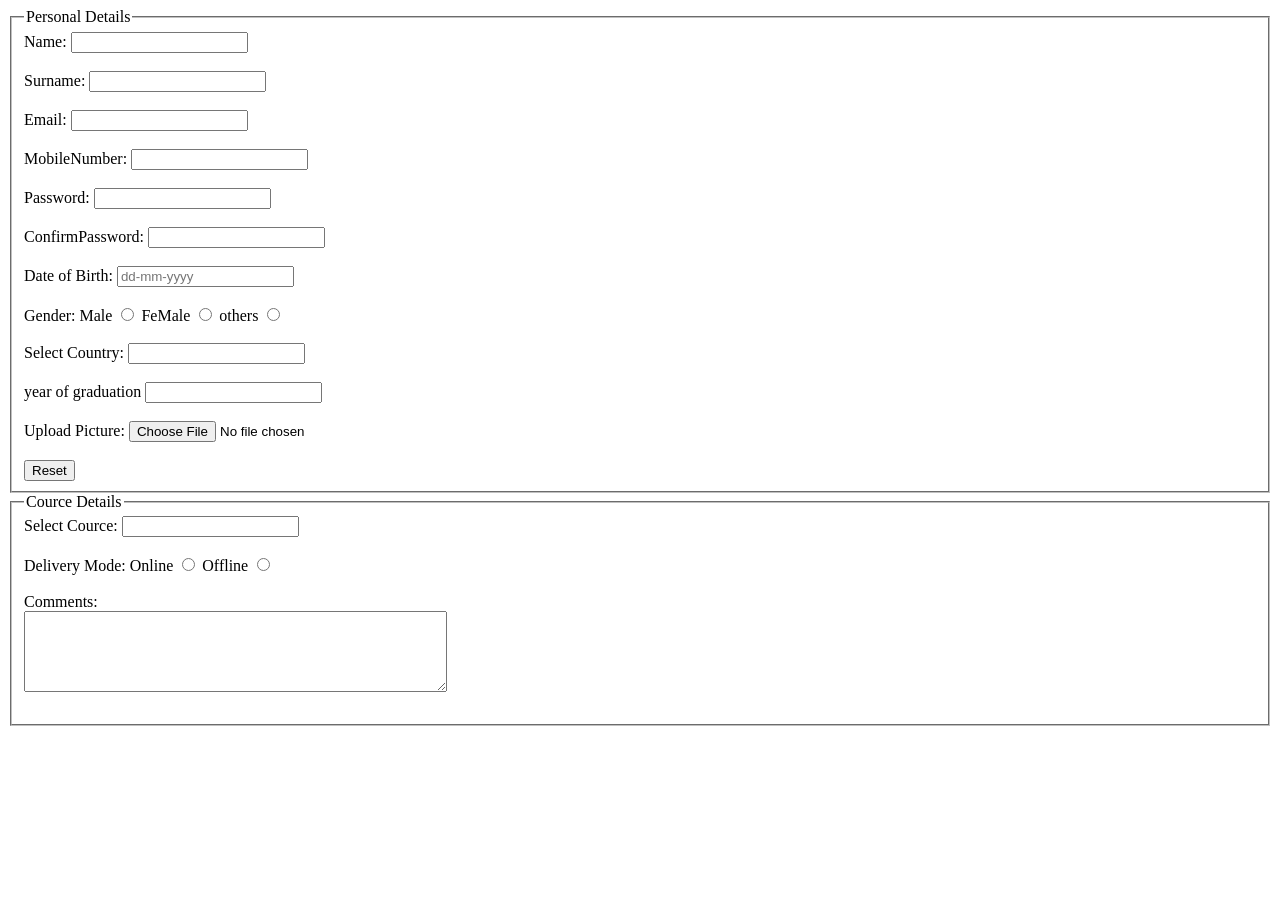
<file: index.html>
<!DOCTYPE html>
<html lang="en">
<head>
    <meta charset="UTF-8">
    <meta name="viewport" content="width=device-width, initial-scale=1.0">
    <title>Document</title>
</head>
<body>
   <fieldset>
    <legend>Personal Details</legend>

    
    <label>Name:</label>
    <input type="name" required>
    <br> 
   </br>
   <label>Surname:</label>
    <input type="surname" required>
    <br> 
   </br>
   
   <label>Email:</label>
<input type="email" name="user_email"
       autocomplete="new-password"
       required>
       <br></br>
   <label>MobileNumber:</label>
   <input type="mobilenumber"required id=""Number>
   <br> 
   </br>
   <label>Password:</label>
   <input type="password"required id=""Password>
   <br> 
   </br>
   <label>ConfirmPassword:</label>
   <input type="confirmpassword"required id=""Password>
   <br> 
</br>
   <label>Date of Birth:</label>
   <input type="text"placeholder="dd-mm-yyyy">
   <br> 
   </br>
   <label for="">Gender:</label>
   
<label for="male">Male</label>
<input type="radio" id="male" name="gender">

<label for="female">FeMale</label>
<input type="radio" id="female"name="gender">

<label for="other">others</label>
<input type="radio" id="others"name="gender">
<br>
</br>
<label for="country">Select Country:</label>      
<input type="text" list="countries">
<datalist id="countries">
    <option value="India">
    <option value="USA">
    <option value="UK">
    <option value="Australia">
    <option value="Canada">
</datalist>      
   </option> 
   <br>
   </br>
<label for="year">year of graduation</label>
<input id="year"list="years">
<datalist id="years">   
    <option value="2025">
    <option value="2026">
    <option value="2027">
    <option value="2028">
</datalist>
<br>
</br>
   <label>Upload Picture:</label>
    <input type="file">
    <br><br>

    <input type="reset">
 </fieldset>
 <fieldset>
    <legend>Cource Details</legend>
    <label for="cource">Select Cource:</label>      
<input type="text" list="cource">
<datalist id="cource">
    <option value="python">
    <option value="html">
    <option value="css">
    <option value="java">
    
</datalist>      
   </option> 
   <br>
   </br>


   <lable for="">Delivery Mode:</lable>
   
   
<label for="Online">Online</label>
<input type="radio" id="male" name="Delivery Mode">

<label for="Offline">Offline</label>
<input type="radio" id="female"name="Delivery Mode">
<br>
</br>
     <label>Comments:</label>
<br>
<textarea rows="5" cols="50"></textarea>
<br><br>
     
      </fieldset>
 
   </body>
</html>
</file>
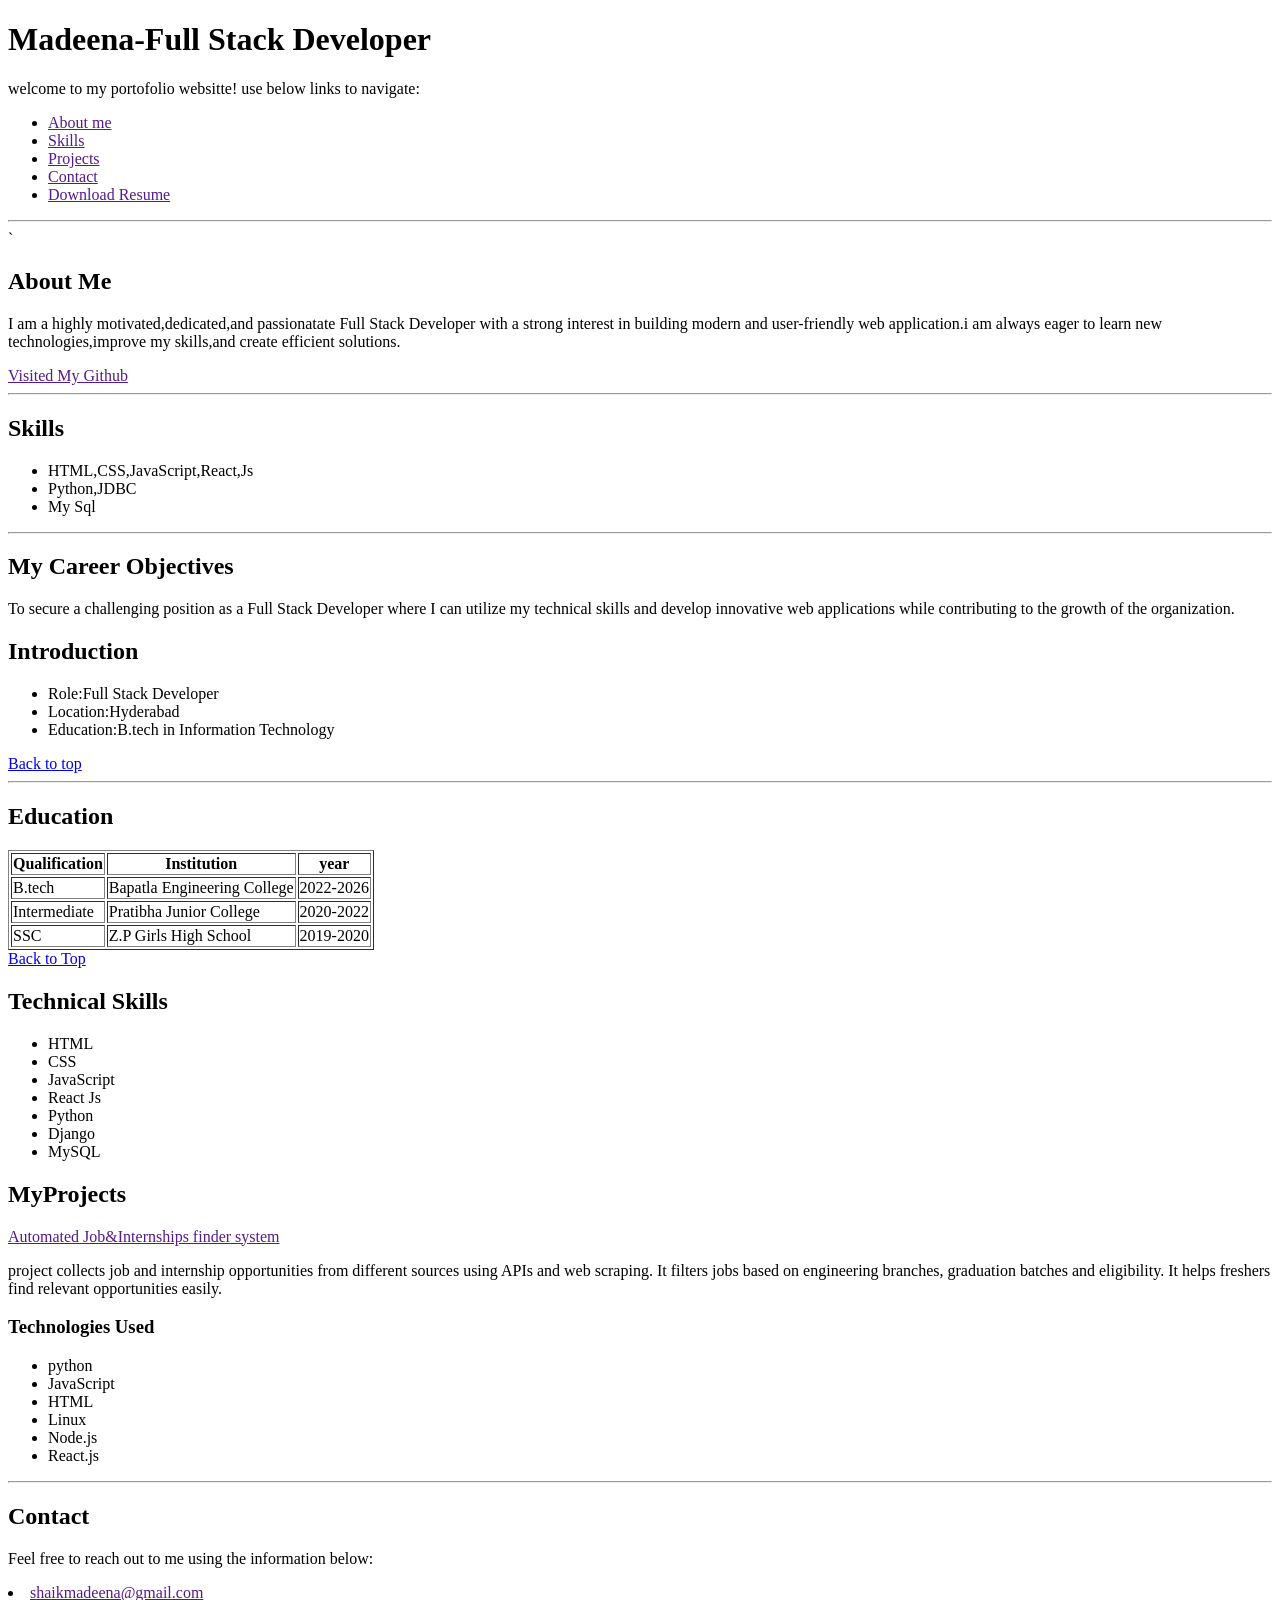
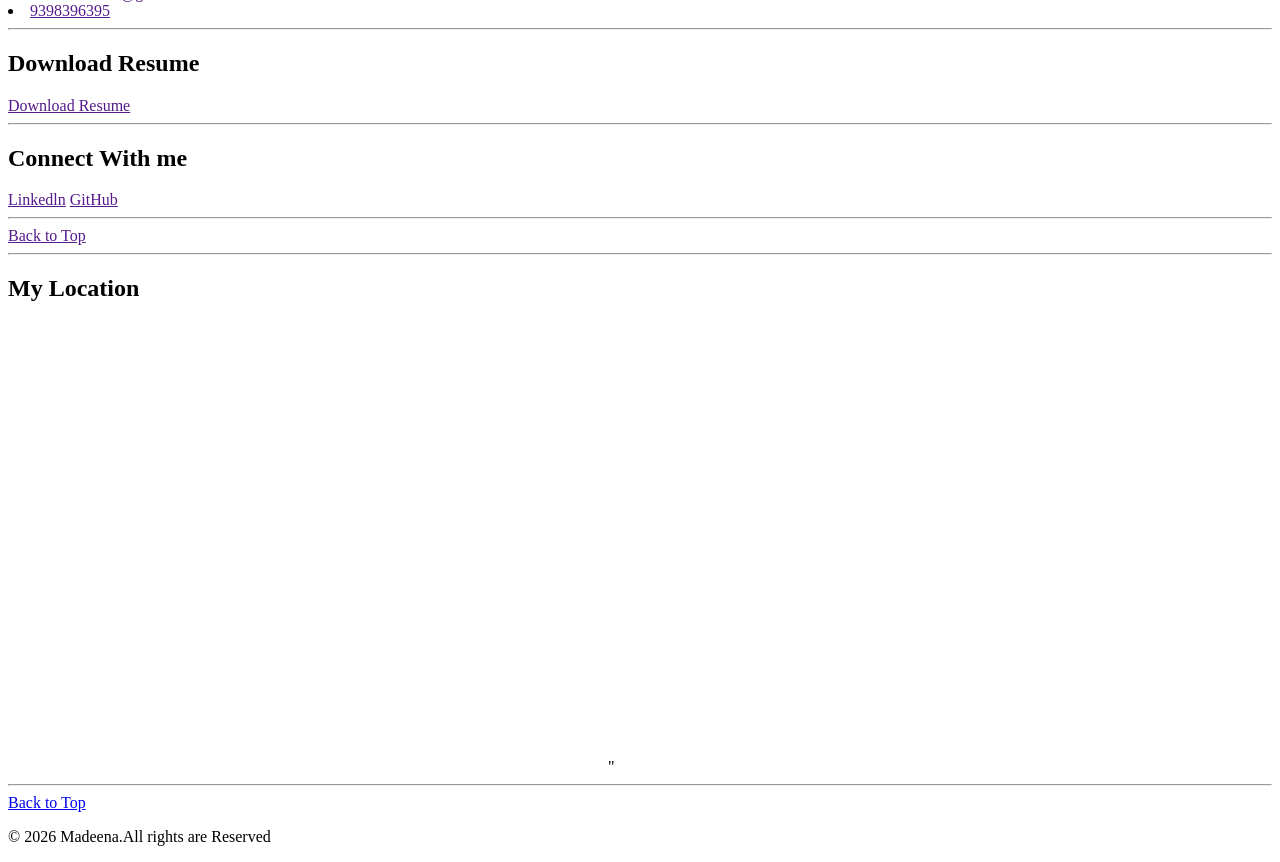
<file: day5/index.html>
<!DOCTYPE html>
<html lang="en">
<head>
    <meta charset="UTF-8">
    <meta name="viewport" content="width=device-width, initial-scale=1.0">
    <title>Document</title>
</head>
<body id="top">
    <h1>Madeena-Full Stack Developer</h1>
   
    <p>welcome to my portofolio websitte! use below links to navigate:</p>
    <ul>
        <li><a href="">About me</a></li>
        <li><a href="">Skills</a></li>
        <li><a href="">Projects</a></li>
        <li><a href="">Contact</a></li>
        <li><a href="">Download Resume</a></li>
    </ul>
    <hr>`
    <h2>About Me</h2>
    <p>I am a highly motivated,dedicated,and passionatate Full Stack Developer with a strong interest in building modern and user-friendly web application.i am always eager to learn new technologies,improve my skills,and create efficient solutions.</p>
    <a href="">Visited My Github</a>
    <hr>
    <h2>Skills</h2>
    <ul>
        <li>HTML,CSS,JavaScript,React,Js</li>
        <li>Python,JDBC</li>
        <li>My Sql</li>
    </ul>
    <hr>
    <h2>My Career Objectives</h2>
    <p>
        To secure a challenging position as a Full Stack Developer 
where I can utilize my technical skills and develop innovative 
web applications while contributing to the growth of the organization.
    </p>
    <h2>Introduction</h2>
    <ul>
        <li>Role:Full Stack Developer</li>
        <li>Location:Hyderabad</li>
        <li>Education:B.tech in Information Technology</li>
    </ul>
    <a href="#top">Back to top</a>
    <hr>
    <h2>Education</h2>
    <table border="1">
        <tr>
            <th>Qualification</th>
            <th>Institution</th>
            <th>year</th>
        </tr>
        <tr>
             <td>B.tech</td>
             <td>Bapatla Engineering College</td>
             <td>2022-2026</td>
         </tr>
         <tr>
            <td>Intermediate</td>
            <td>Pratibha Junior College</td>
            <td>2020-2022</td>
         </tr>   
         <tr>
            <td>SSC</td>
            <td>Z.P Girls High School</td>
            <td>2019-2020</td>
         </tr> 
         </table> 
         <a href="#top">Back to Top</a>
        <h2>Technical Skills</h2>
        <ul>
            <li>HTML</li>
            <li>CSS</li>
            <li>JavaScript</li>
            <li>React Js</li>
            <li>Python</li>
            <li>Django</li>
            <li>MySQL</li>
        </ul>
        <h2>MyProjects</h2>
        <a href="">Automated Job&Internships finder system</a>
        <p>project collects job and internship opportunities from different sources using APIs and web scraping. It filters jobs based on engineering branches, graduation batches and eligibility. It helps freshers find relevant opportunities easily.</p>
        <h3>Technologies Used</h3>
        <ul>
         <li>python</li>
         <li>JavaScript</li>
         <li>HTML</li>
         <li>Linux</li>
         <li>Node.js</li>
         <li>React.js</li>
         </ul>
         <hr>
    <h2>Contact</h2>
    <p>Feel free to reach out to me using the information below:</p>
    <li><a href="">shaikmadeena@gmail.com</a></li>
    <li><a href="">9398396395</a></li>
    <hr>
    <h2>Download Resume</h2>
    <a href="">Download Resume</a>
    <hr>
    <h2>Connect With me</h2>
    <a href="">Linkedln</a>
    <a href="">GitHub</a>
    <hr>
    <a href="">Back to Top</a>
    <hr>
    <h2>My Location</h2>
    
    <iframe
     src="https://www.google.com/maps/embed?pb=!1m18!1m12!1m3!1d30443.91553010361!2d78.37001646704903!3d17.484134288832454!2m3!1f0!2f0!3f0!3m2!1i1024!2i768!4f13.1!3m3!1m2!1s0x3bcb91b5be1f29c3%3A0xf5af71d23e422328!2sKukatpally%20Housing%20Board%20Colony%2C%20Kukatpally%2C%20Hyderabad%2C%20Telangana!5e0!3m2!1sen!2sin!4v1793641859296!5m2!1sen!2sin" width="600" height="450" style="border:0;" allowfullscreen="" loading="lazy" referrerpolicy="strict-origin-when-cross-origin"
     heiht="450"
     width="600">
    </iframe>"
<hr>
<a href="#top">Back to Top</a>
<p>&copy 2026 Madeena.All rights are Reserved</p>

</body>
</html>
</file>
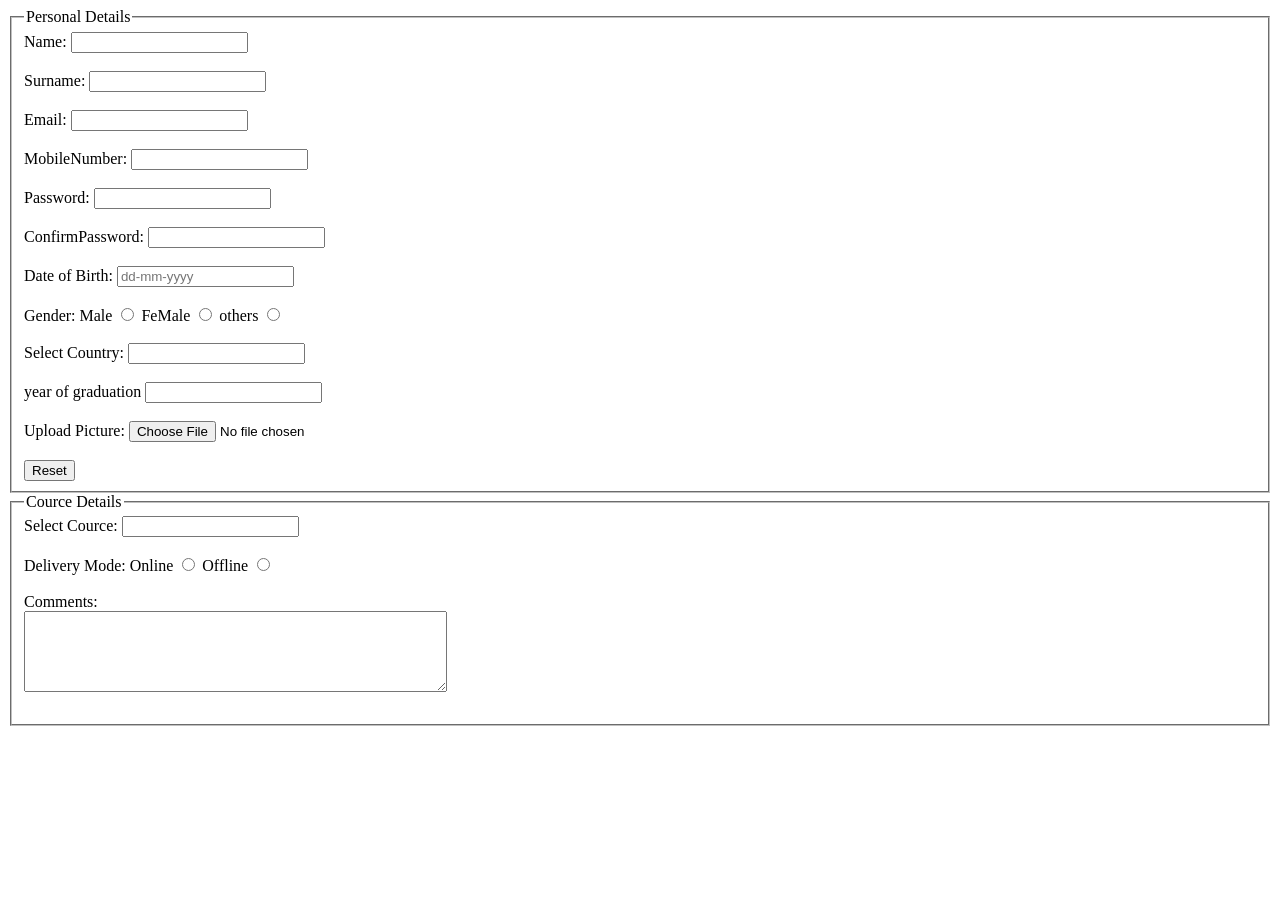
<file: day6/index.html>
<!DOCTYPE html>
<html lang="en">
<head>
    <meta charset="UTF-8">
    <meta name="viewport" content="width=device-width, initial-scale=1.0">
    <title>Document</title>
</head>
<body>
   <fieldset>
    <legend>Personal Details</legend>

    
    <label>Name:</label>
    <input type="name" required>
    <br> 
   </br>
   <label>Surname:</label>
    <input type="surname" required>
    <br> 
   </br>
   
   <label>Email:</label>
<input type="email" name="user_email"
       autocomplete="new-password"
       required>
       <br></br>
   <label>MobileNumber:</label>
   <input type="mobilenumber"required id=""Number>
   <br> 
   </br>
   <label>Password:</label>
   <input type="password"required id=""Password>
   <br> 
   </br>
   <label>ConfirmPassword:</label>
   <input type="confirmpassword"required id=""Password>
   <br> 
</br>
   <label>Date of Birth:</label>
   <input type="text"placeholder="dd-mm-yyyy">
   <br> 
   </br>
   <label for="">Gender:</label>
   
<label for="male">Male</label>
<input type="radio" id="male" name="gender">

<label for="female">FeMale</label>
<input type="radio" id="female"name="gender">

<label for="other">others</label>
<input type="radio" id="others"name="gender">
<br>
</br>
<label for="country">Select Country:</label>      
<input type="text" list="countries">
<datalist id="countries">
    <option value="India">
    <option value="USA">
    <option value="UK">
    <option value="Australia">
    <option value="Canada">
</datalist>      
   </option> 
   <br>
   </br>
<label for="year">year of graduation</label>
<input id="year"list="years">
<datalist id="years">   
    <option value="2025">
    <option value="2026">
    <option value="2027">
    <option value="2028">
</datalist>
<br>
</br>
   <label>Upload Picture:</label>
    <input type="file">
    <br><br>

    <input type="reset">
 </fieldset>
 <fieldset>
    <legend>Cource Details</legend>
    <label for="cource">Select Cource:</label>      
<input type="text" list="cource">
<datalist id="cource">
    <option value="python">
    <option value="html">
    <option value="css">
    <option value="java">
    
</datalist>      
   </option> 
   <br>
   </br>


   <lable for="">Delivery Mode:</lable>
   
   
<label for="Online">Online</label>
<input type="radio" id="male" name="Delivery Mode">

<label for="Offline">Offline</label>
<input type="radio" id="female"name="Delivery Mode">
<br>
</br>
     <label>Comments:</label>
<br>
<textarea rows="5" cols="50"></textarea>
<br><br>
     
      </fieldset>
 
   </body>
</html>
</file>
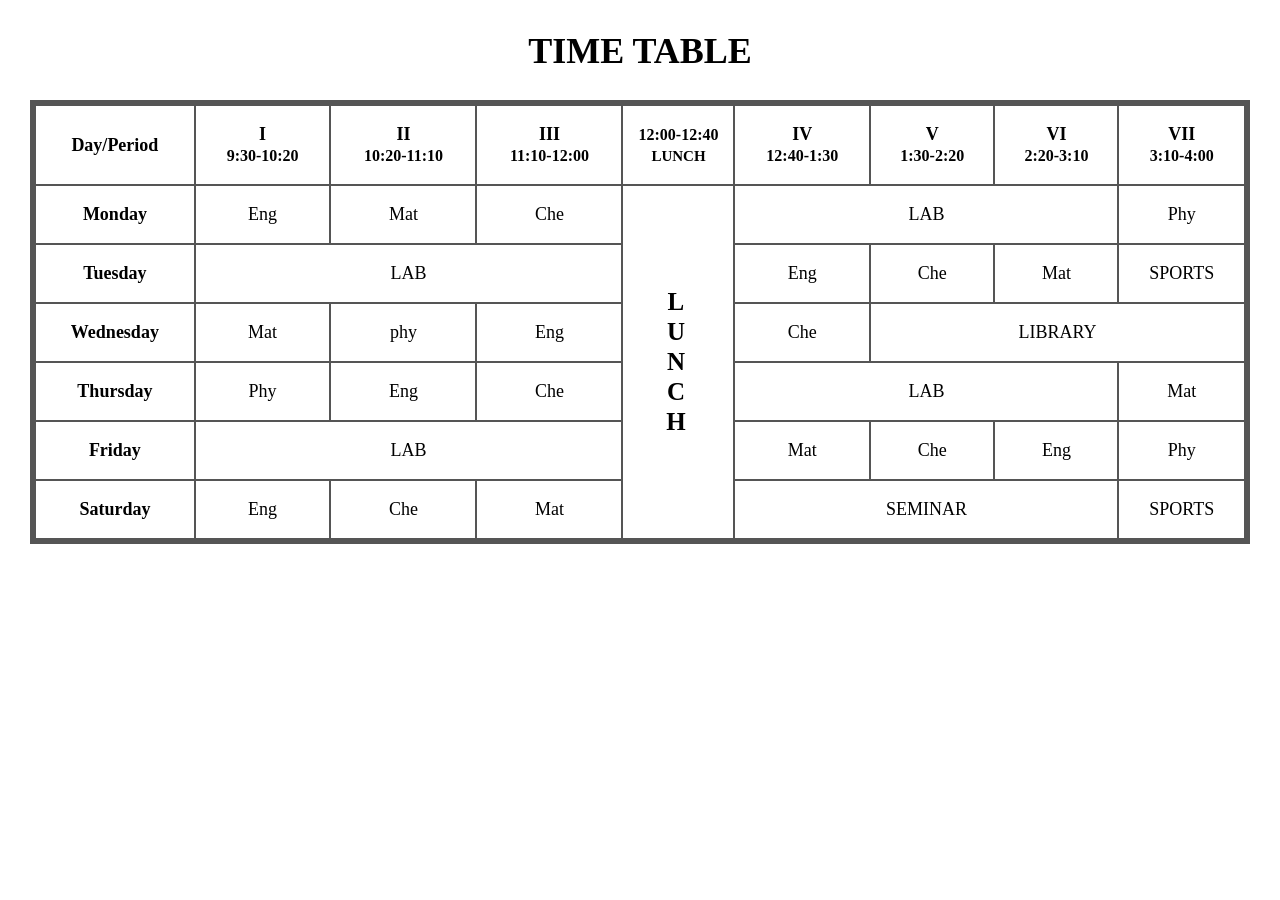
<file: table.html>
<!DOCTYPE html>
<html lang="en">
<head>
    <meta charset="UTF-8">
    <meta name="viewport" content="width=device-width, initial-scale=1.0">
    <title>Time Table</title>

    <style>
        body {
            font-family: "Times New Roman", serif;
            background-color: white;
            margin: 30px;
        }

        h1 {
            text-align: center;
            font-size: 36px;
            margin-bottom: 28px;
        }

        .table-container {
            width: 100%;
            overflow-x: auto;
        }

        table {
            width: 100%;
            min-width: 1050px;
            border-collapse: collapse;
            border: 6px solid #555;
            text-align: center;
        }

        th, td {
            border: 2px solid #555;
            padding: 18px 10px;
            font-size: 18px;
        }

        th {
            font-weight: bold;
        }

        .day {
            font-weight: bold;
            white-space: nowrap;
        }

        .lunch {
            font-size: 25px;
            font-weight: bold;
            letter-spacing: 5px;
            padding: 10px;
            width: 90px;
        }

        .lunch span {
            display: inline-block;
            line-height: 1.2;
        }

        .lab, .library, .seminar, .sports {
            font-weight: normal;
        }

        .time {
            font-size: 16px;
            white-space: nowrap;
        }

        @media (max-width: 600px) {
            body {
                margin: 10px;
            }

            h1 {
                font-size: 28px;
            }
        }
    </style>
</head>

<body>

    <h1>TIME TABLE</h1>

    <div class="table-container">
        <table>
            <thead>
                <tr>
                    <th>Day/Period</th>
                    <th>I<br><span class="time">9:30-10:20</span></th>
                    <th>II<br><span class="time">10:20-11:10</span></th>
                    <th>III<br><span class="time">11:10-12:00</span></th>
                    <th>
                        <span class="time">12:00-12:40</span><br>
                        <small>LUNCH</small>
                    </th>
                    <th>IV<br><span class="time">12:40-1:30</span></th>
                    <th>V<br><span class="time">1:30-2:20</span></th>
                    <th>VI<br><span class="time">2:20-3:10</span></th>
                    <th>VII<br><span class="time">3:10-4:00</span></th>
                </tr>
            </thead>

            <tbody>
                <!-- MONDAY -->
                <tr>
                    <td class="day">Monday</td>
                    <td>Eng</td>
                    <td>Mat</td>
                    <td>Che</td>
                    <td class="lunch" rowspan="6">
                        <span>L<br>U<br>N<br>C<br>H</span>
                    </td>
                    <td class="lab" colspan="3">LAB</td>
                    <td>Phy</td>
                </tr>

                <!-- TUESDAY -->
                <tr>
                    <td class="day">Tuesday</td>
                    <td class="lab" colspan="3">LAB</td>
                    <td>Eng</td>
                    <td>Che</td>
                    <td>Mat</td>
                    <td class="sports">SPORTS</td>
                </tr>

                <!-- WEDNESDAY -->
                <tr>
                    <td class="day">Wednesday</td>
                    <td>Mat</td>
                    <td>phy</td>
                    <td>Eng</td>
                    <td>Che</td>
                    <td class="library" colspan="3">LIBRARY</td>
                </tr>

                <!-- THURSDAY -->
                <tr>
                    <td class="day">Thursday</td>
                    <td>Phy</td>
                    <td>Eng</td>
                    <td>Che</td>
                    <td class="lab" colspan="3">LAB</td>
                    <td>Mat</td>
                </tr>

                <!-- FRIDAY -->
                <tr>
                    <td class="day">Friday</td>
                    <td class="lab" colspan="3">LAB</td>
                    <td>Mat</td>
                    <td>Che</td>
                    <td>Eng</td>
                    <td>Phy</td>
                </tr>

                <!-- SATURDAY -->
                <tr>
                    <td class="day">Saturday</td>
                    <td>Eng</td>
                    <td>Che</td>
                    <td>Mat</td>
                    <td class="seminar" colspan="3">SEMINAR</td>
                    <td class="sports">SPORTS</td>
                </tr>
            </tbody>
        </table>
    </div>

</body>
</html>
</file>
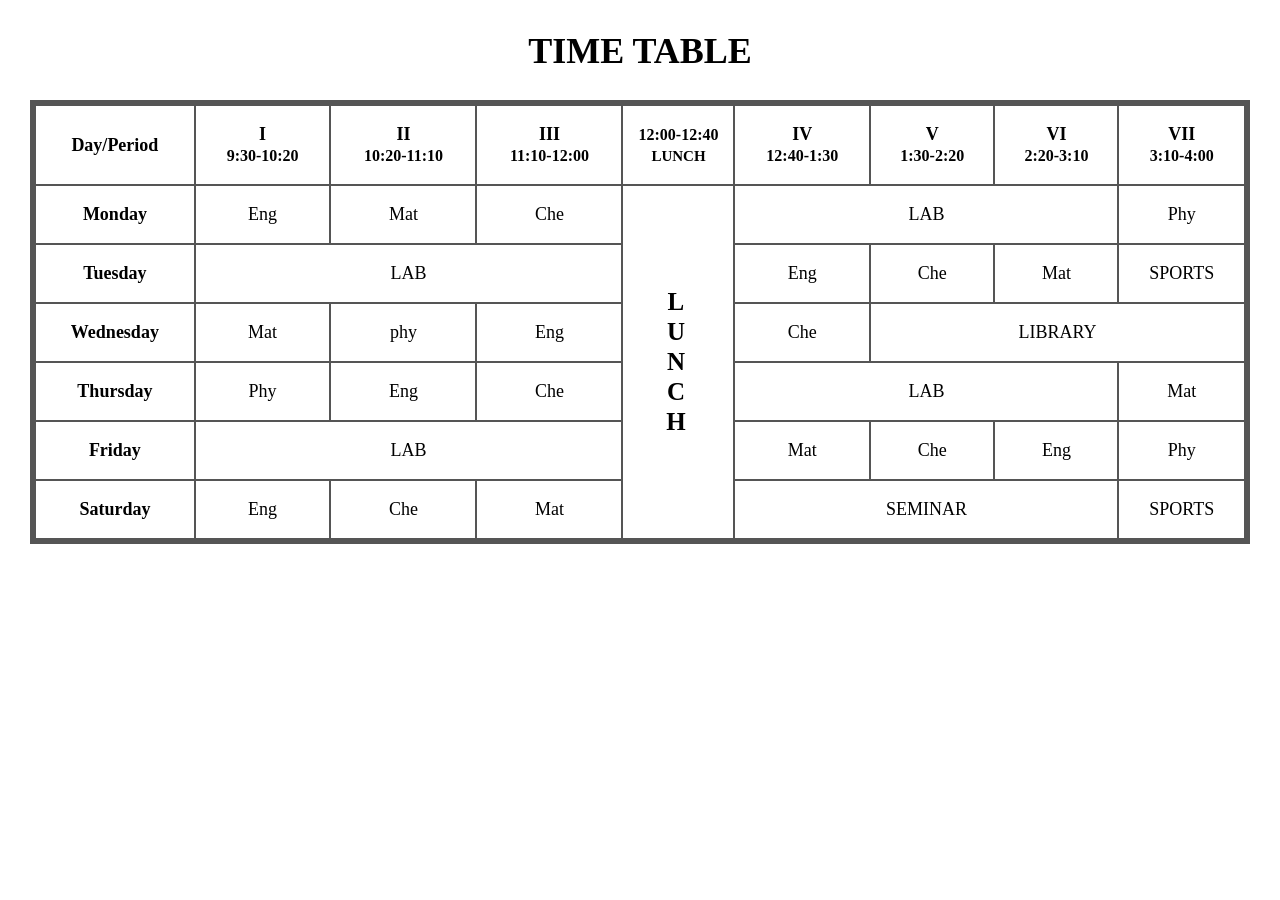
<file: day3/table.html>
<!DOCTYPE html>
<html lang="en">
<head>
    <meta charset="UTF-8">
    <meta name="viewport" content="width=device-width, initial-scale=1.0">
    <title>Time Table</title>

    <style>
        body {
            font-family: "Times New Roman", serif;
            background-color: white;
            margin: 30px;
        }

        h1 {
            text-align: center;
            font-size: 36px;
            margin-bottom: 28px;
        }

        .table-container {
            width: 100%;
            overflow-x: auto;
        }

        table {
            width: 100%;
            min-width: 1050px;
            border-collapse: collapse;
            border: 6px solid #555;
            text-align: center;
        }

        th, td {
            border: 2px solid #555;
            padding: 18px 10px;
            font-size: 18px;
        }

        th {
            font-weight: bold;
        }

        .day {
            font-weight: bold;
            white-space: nowrap;
        }

        .lunch {
            font-size: 25px;
            font-weight: bold;
            letter-spacing: 5px;
            padding: 10px;
            width: 90px;
        }

        .lunch span {
            display: inline-block;
            line-height: 1.2;
        }

        .lab, .library, .seminar, .sports {
            font-weight: normal;
        }

        .time {
            font-size: 16px;
            white-space: nowrap;
        }

        @media (max-width: 600px) {
            body {
                margin: 10px;
            }

            h1 {
                font-size: 28px;
            }
        }
    </style>
</head>

<body>

    <h1>TIME TABLE</h1>

    <div class="table-container">
        <table>
            <thead>
                <tr>
                    <th>Day/Period</th>
                    <th>I<br><span class="time">9:30-10:20</span></th>
                    <th>II<br><span class="time">10:20-11:10</span></th>
                    <th>III<br><span class="time">11:10-12:00</span></th>
                    <th>
                        <span class="time">12:00-12:40</span><br>
                        <small>LUNCH</small>
                    </th>
                    <th>IV<br><span class="time">12:40-1:30</span></th>
                    <th>V<br><span class="time">1:30-2:20</span></th>
                    <th>VI<br><span class="time">2:20-3:10</span></th>
                    <th>VII<br><span class="time">3:10-4:00</span></th>
                </tr>
            </thead>

            <tbody>
                <!-- MONDAY -->
                <tr>
                    <td class="day">Monday</td>
                    <td>Eng</td>
                    <td>Mat</td>
                    <td>Che</td>
                    <td class="lunch" rowspan="6">
                        <span>L<br>U<br>N<br>C<br>H</span>
                    </td>
                    <td class="lab" colspan="3">LAB</td>
                    <td>Phy</td>
                </tr>

                <!-- TUESDAY -->
                <tr>
                    <td class="day">Tuesday</td>
                    <td class="lab" colspan="3">LAB</td>
                    <td>Eng</td>
                    <td>Che</td>
                    <td>Mat</td>
                    <td class="sports">SPORTS</td>
                </tr>

                <!-- WEDNESDAY -->
                <tr>
                    <td class="day">Wednesday</td>
                    <td>Mat</td>
                    <td>phy</td>
                    <td>Eng</td>
                    <td>Che</td>
                    <td class="library" colspan="3">LIBRARY</td>
                </tr>

                <!-- THURSDAY -->
                <tr>
                    <td class="day">Thursday</td>
                    <td>Phy</td>
                    <td>Eng</td>
                    <td>Che</td>
                    <td class="lab" colspan="3">LAB</td>
                    <td>Mat</td>
                </tr>

                <!-- FRIDAY -->
                <tr>
                    <td class="day">Friday</td>
                    <td class="lab" colspan="3">LAB</td>
                    <td>Mat</td>
                    <td>Che</td>
                    <td>Eng</td>
                    <td>Phy</td>
                </tr>

                <!-- SATURDAY -->
                <tr>
                    <td class="day">Saturday</td>
                    <td>Eng</td>
                    <td>Che</td>
                    <td>Mat</td>
                    <td class="seminar" colspan="3">SEMINAR</td>
                    <td class="sports">SPORTS</td>
                </tr>
            </tbody>
        </table>
    </div>

</body>
</html>
</file>
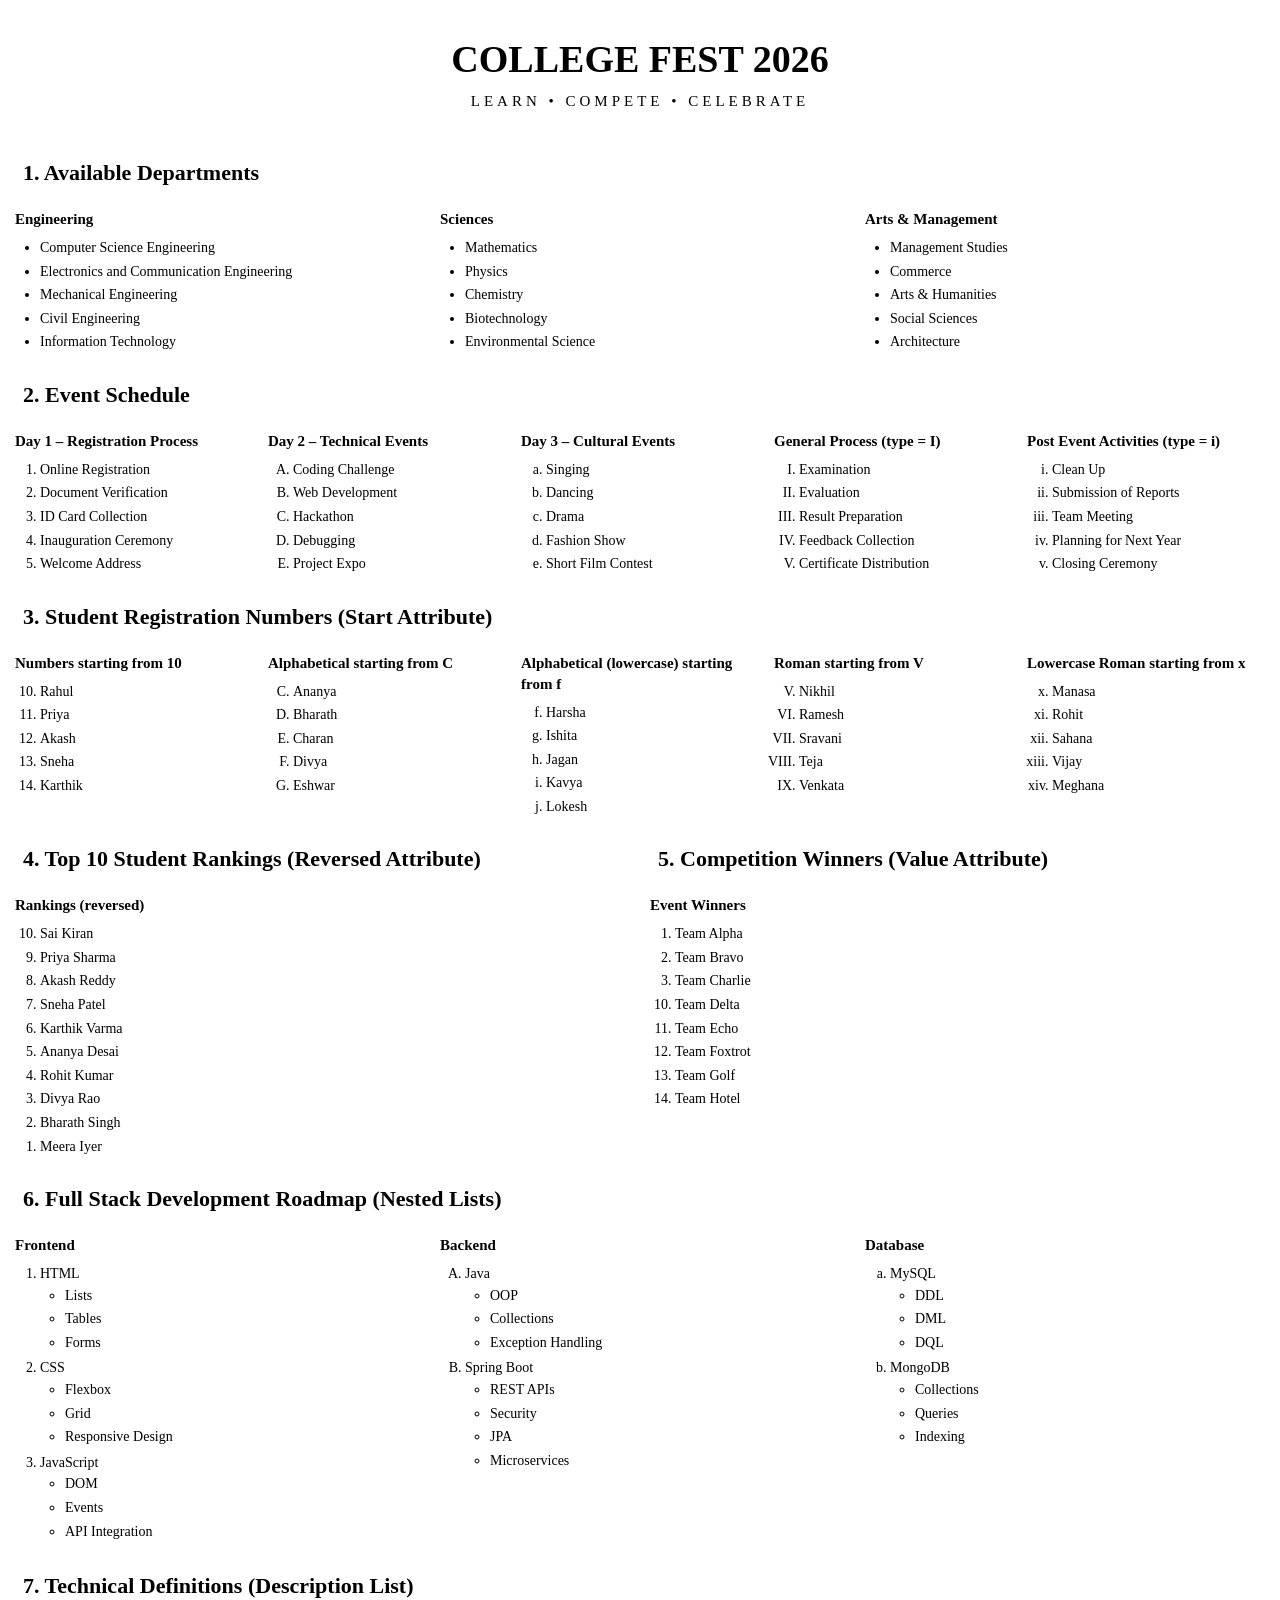
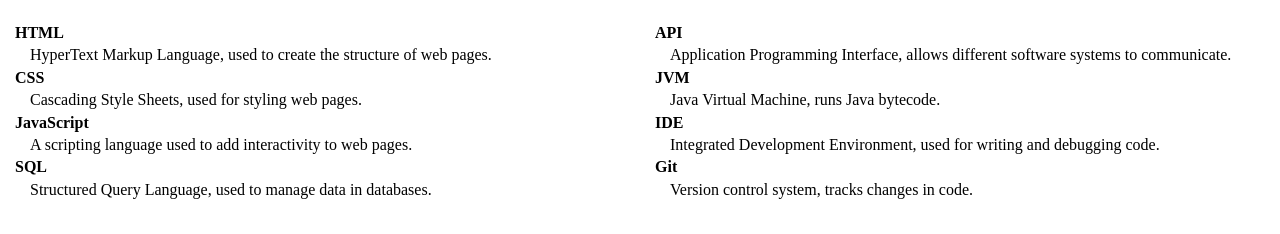
<file: day4/list.html>
<!DOCTYPE html>
<html lang="en">
<head>
    <meta charset="UTF-8">
    <meta name="viewport" content="width=device-width, initial-scale=1.0">
    <title>College Fest 2026</title>
    <link rel="stylesheet" href="style.css">
</head>
<body>

<div class="container">

<header>
    <h1>COLLEGE FEST 2026</h1>
    <p>LEARN • COMPETE • CELEBRATE</p>
</header>

<section>
    <h2>1. Available Departments</h2>
    <div class="departments">
        <div>
            <h3>Engineering</h3>
            <ul>
                <li>Computer Science Engineering</li>
                <li>Electronics and Communication Engineering</li>
                <li>Mechanical Engineering</li>
                <li>Civil Engineering</li>
                <li>Information Technology</li>
            </ul>
        </div>
        <div>
            <h3>Sciences</h3>
            <ul>
                <li>Mathematics</li>
                <li>Physics</li>
                <li>Chemistry</li>
                <li>Biotechnology</li>
                <li>Environmental Science</li>
            </ul>
        </div>
        <div>
            <h3>Arts & Management</h3>
            <ul>
                <li>Management Studies</li>
                <li>Commerce</li>
                <li>Arts & Humanities</li>
                <li>Social Sciences</li>
                <li>Architecture</li>
            </ul>
        </div>
    </div>
</section>

<section>
    <h2>2. Event Schedule</h2>
    <div class="events">
        <div>
            <h3>Day 1 – Registration Process</h3>
            <ol>
                <li>Online Registration</li>
                <li>Document Verification</li>
                <li>ID Card Collection</li>
                <li>Inauguration Ceremony</li>
                <li>Welcome Address</li>
            </ol>
        </div>
        <div>
            <h3>Day 2 – Technical Events</h3>
            <ol type="A">
                <li>Coding Challenge</li>
                <li>Web Development</li>
                <li>Hackathon</li>
                <li>Debugging</li>
                <li>Project Expo</li>
            </ol>
        </div>
        <div>
            <h3>Day 3 – Cultural Events</h3>
            <ol type="a">
                <li>Singing</li>
                <li>Dancing</li>
                <li>Drama</li>
                <li>Fashion Show</li>
                <li>Short Film Contest</li>
            </ol>
        </div>
        <div>
            <h3>General Process (type = I)</h3>
            <ol type="I">
                <li>Examination</li>
                <li>Evaluation</li>
                <li>Result Preparation</li>
                <li>Feedback Collection</li>
                <li>Certificate Distribution</li>
            </ol>
        </div>
        <div>
            <h3>Post Event Activities (type = i)</h3>
            <ol type="i">
                <li>Clean Up</li>
                <li>Submission of Reports</li>
                <li>Team Meeting</li>
                <li>Planning for Next Year</li>
                <li>Closing Ceremony</li>
            </ol>
        </div>
    </div>
</section>

<section>
    <h2>3. Student Registration Numbers (Start Attribute)</h2>
    <div class="registration">
        <div>
            <h3>Numbers starting from 10</h3>
            <ol start="10">
                <li>Rahul</li>
                <li>Priya</li>
                <li>Akash</li>
                <li>Sneha</li>
                <li>Karthik</li>
            </ol>
        </div>
        <div>
            <h3>Alphabetical starting from C</h3>
            <ol type="A" start="3">
                <li>Ananya</li>
                <li>Bharath</li>
                <li>Charan</li>
                <li>Divya</li>
                <li>Eshwar</li>
            </ol>
        </div>
        <div>
            <h3>Alphabetical (lowercase) starting from f</h3>
            <ol type="a" start="6">
                <li>Harsha</li>
                <li>Ishita</li>
                <li>Jagan</li>
                <li>Kavya</li>
                <li>Lokesh</li>
            </ol>
        </div>
        <div>
            <h3>Roman starting from V</h3>
            <ol type="I" start="5">
                <li>Nikhil</li>
                <li>Ramesh</li>
                <li>Sravani</li>
                <li>Teja</li>
                <li>Venkata</li>
            </ol>
        </div>
        <div>
            <h3>Lowercase Roman starting from x</h3>
            <ol type="i" start="10">
                <li>Manasa</li>
                <li>Rohit</li>
                <li>Sahana</li>
                <li>Vijay</li>
                <li>Meghana</li>
            </ol>
        </div>
    </div>
</section>

<div class="two-sections">
    <section>
        <h2>4. Top 10 Student Rankings (Reversed Attribute)</h2>
        <h3>Rankings (reversed)</h3>
        <ol reversed>
            <li>Sai Kiran</li>
            <li>Priya Sharma</li>
            <li>Akash Reddy</li>
            <li>Sneha Patel</li>
            <li>Karthik Varma</li>
            <li>Ananya Desai</li>
            <li>Rohit Kumar</li>
            <li>Divya Rao</li>
            <li>Bharath Singh</li>
            <li>Meera Iyer</li>
        </ol>
    </section>

    <section>
        <h2>5. Competition Winners (Value Attribute)</h2>
        <h3>Event Winners</h3>
        <ol>
            <li value="1">Team Alpha</li>
            <li value="2">Team Bravo</li>
            <li value="3">Team Charlie</li>
            <li value="10">Team Delta</li>
            <li value="11">Team Echo</li>
            <li value="12">Team Foxtrot</li>
            <li value="13">Team Golf</li>
            <li value="14">Team Hotel</li>
        </ol>
    </section>
</div>

<section>
    <h2>6. Full Stack Development Roadmap (Nested Lists)</h2>
    <div class="roadmap">
        <div>
            <h3>Frontend</h3>
            <ol>
                <li>HTML
                    <ul>
                        <li>Lists</li>
                        <li>Tables</li>
                        <li>Forms</li>
                    </ul>
                </li>
                <li>CSS
                    <ul>
                        <li>Flexbox</li>
                        <li>Grid</li>
                        <li>Responsive Design</li>
                    </ul>
                </li>
                <li>JavaScript
                    <ul>
                        <li>DOM</li>
                        <li>Events</li>
                        <li>API Integration</li>
                    </ul>
                </li>
            </ol>
        </div>

        <div>
            <h3>Backend</h3>
            <ol type="A">
                <li>Java
                    <ul>
                        <li>OOP</li>
                        <li>Collections</li>
                        <li>Exception Handling</li>
                    </ul>
                </li>
                <li>Spring Boot
                    <ul>
                        <li>REST APIs</li>
                        <li>Security</li>
                        <li>JPA</li>
                        <li>Microservices</li>
                    </ul>
                </li>
            </ol>
        </div>

        <div>
            <h3>Database</h3>
            <ol type="a">
                <li>MySQL
                    <ul>
                        <li>DDL</li>
                        <li>DML</li>
                        <li>DQL</li>
                    </ul>
                </li>
                <li>MongoDB
                    <ul>
                        <li>Collections</li>
                        <li>Queries</li>
                        <li>Indexing</li>
                    </ul>
                </li>
            </ol>
        </div>
    </div>
</section>

<section>
    <h2>7. Technical Definitions (Description List)</h2>
    <div class="definitions">
        <div>
            <dl>
                <dt>HTML</dt>
                <dd>HyperText Markup Language, used to create the structure of web pages.</dd>

                <dt>CSS</dt>
                <dd>Cascading Style Sheets, used for styling web pages.</dd>

                <dt>JavaScript</dt>
                <dd>A scripting language used to add interactivity to web pages.</dd>

                <dt>SQL</dt>
                <dd>Structured Query Language, used to manage data in databases.</dd>
            </dl>
        </div>
        <div>
            <dl>
                <dt>API</dt>
                <dd>Application Programming Interface, allows different software systems to communicate.</dd>

                <dt>JVM</dt>
                <dd>Java Virtual Machine, runs Java bytecode.</dd>

                <dt>IDE</dt>
                <dd>Integrated Development Environment, used for writing and debugging code.</dd>

                <dt>Git</dt>
                <dd>Version control system, tracks changes in code.</dd>
            </dl>
        </div>
    </div>
</section>

</div>
</body>
</html>
</file>
<file: day4/style.css>
* {
    margin: 0;
    padding: 0;
    
}

body {
    font-family: Georgia, serif;
    background: white;
    color: black;
    padding: 15px;
    line-height: 1.4;
}

.container {
    width: 100%;
    max-width: 1400px;
    margin: auto;
}

header {
    text-align: center;

    padding: 18px;
    margin-bottom: 20px;
}

header h1 {
    font-size: 38px;
    margin-bottom: 5px;
}

header p {
    font-size: 15px;
    letter-spacing: 4px;
}

section {
    margin-bottom: 18px;
}

h2 {
    font-size: 22px;
    padding: 8px;
    margin-bottom: 12px;
    border-bottom: none;
}

h3 {
    font-size: 15px;
    margin-bottom: 6px;
}

.departments {
    display: grid;
    grid-template-columns: repeat(3, 1fr);
    gap: 25px;
}

.events {
    display: grid;
    grid-template-columns: repeat(5, 1fr);
    gap: 15px;
}

.registration {
    display: grid;
    grid-template-columns: repeat(5, 1fr);
    gap: 15px;
}

.two-sections {
    display: grid;
    grid-template-columns: 1fr 1fr;
    gap: 20px;
}



.roadmap {
    display: grid;
    grid-template-columns: repeat(3, 1fr);
    gap: 25px;
}

.definitions {
    display: grid;
    grid-template-columns: 1fr 1fr;
    gap: 30px;
}

ul, ol {
    padding-left: 25px;
}

li {
    padding: 2px 0;
    font-size: 14px;
}

dt {
    font-weight: bold;
    
}

dd {
    margin-left: 15px;
   
}

@media (max-width: 900px) {
    .events,
    .registration {
        grid-template-columns: repeat(2, 1fr);
    }

    .departments,
    .roadmap {
        grid-template-columns: repeat(2, 1fr);
    }
}

@media (max-width: 600px) {
    .departments,
    .events,
    .registration,
    .two-sections,
    .roadmap,
    .definitions {
        grid-template-columns: 1fr;
    }

    header h1 {
        font-size: 26px;
    }

    header p {
        font-size: 12px;
        letter-spacing: 2px;
    }
}
</file>
